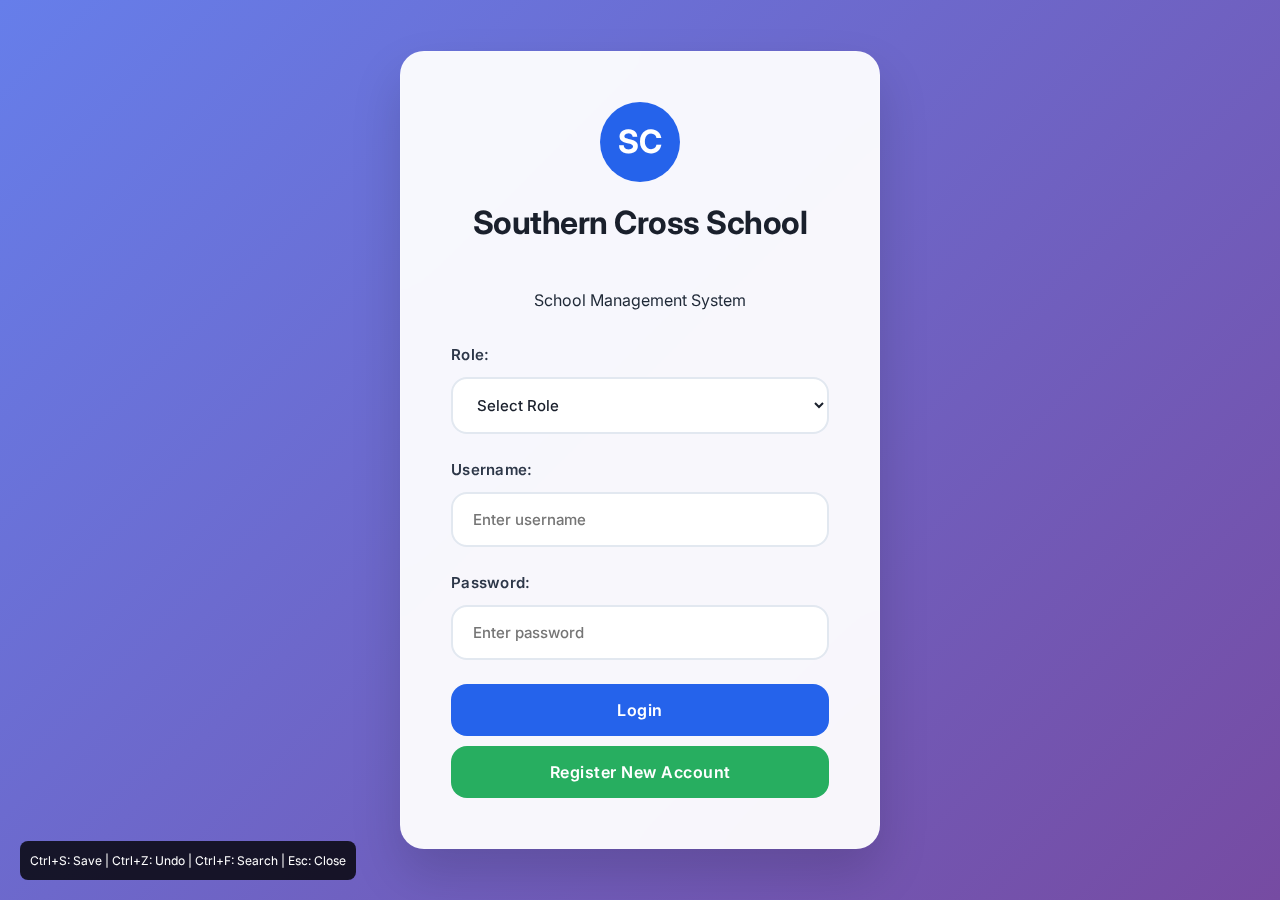
<file: Southern Cross/index.html>
<!DOCTYPE html>
<html>
<head>
    <title>School Hub</title>
    <meta charset="UTF-8">
    <meta name="viewport" content="width=device-width, initial-scale=1.0">
</head>
<body>
    <script src="schoolhub.js"></script>
</body>
</html>
</file>
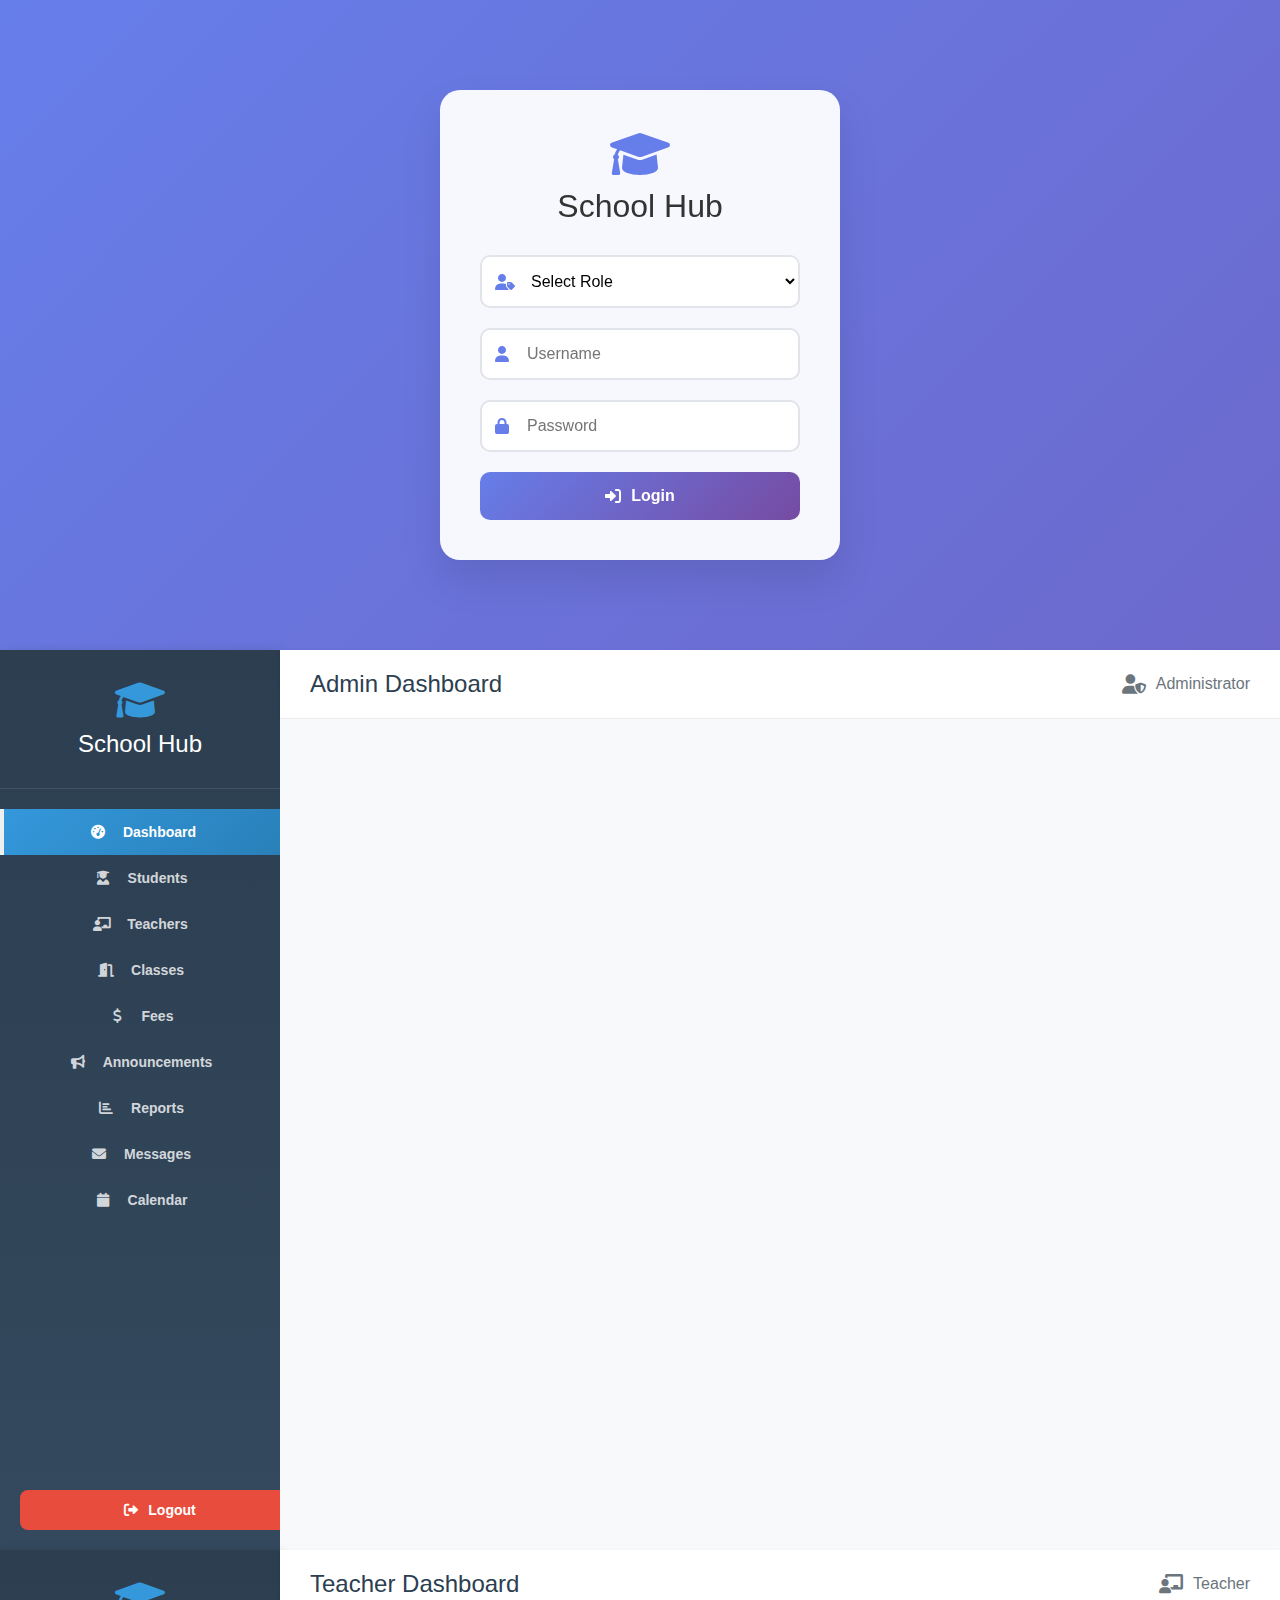
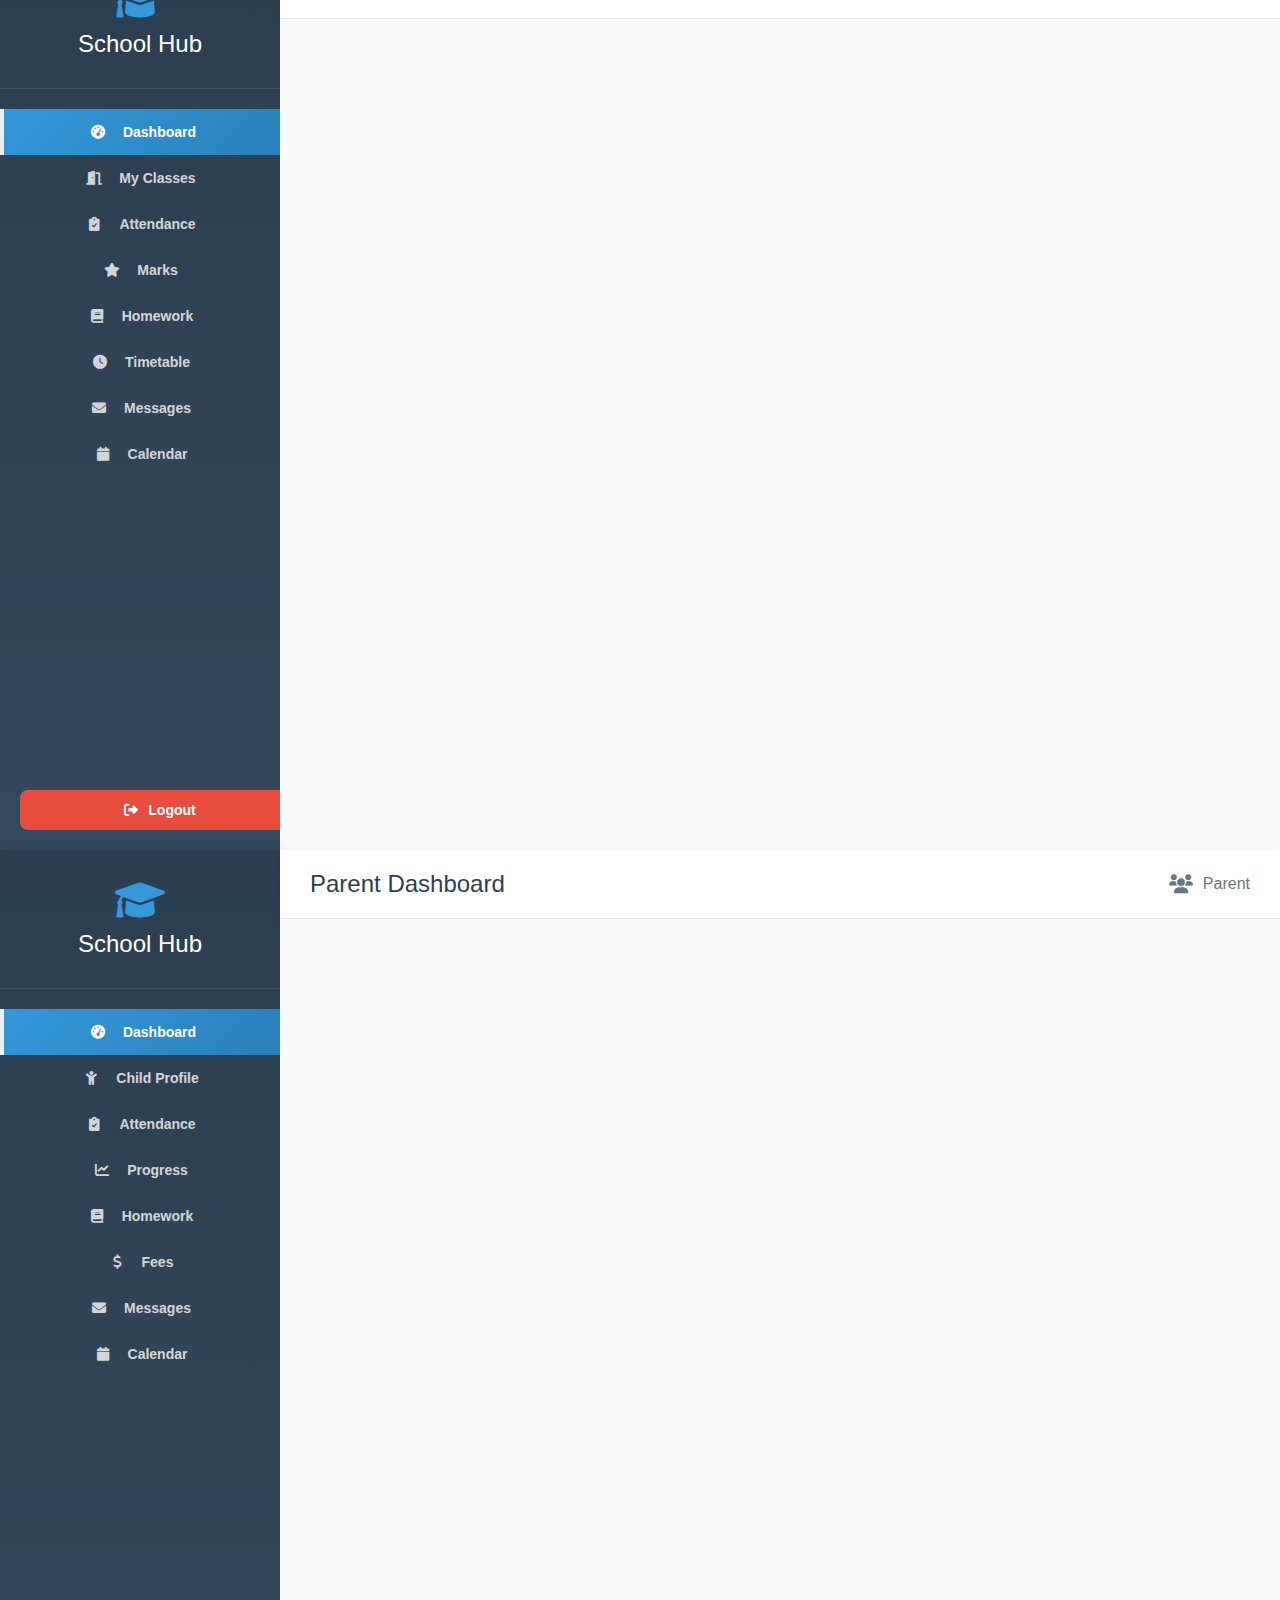
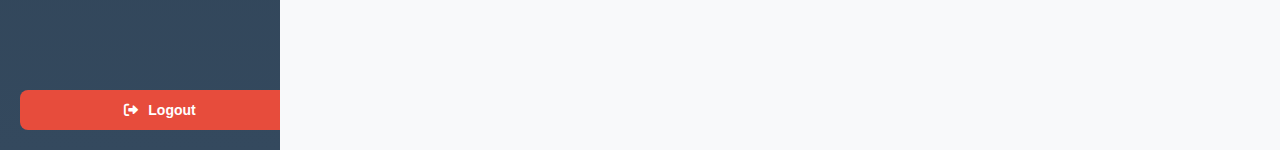
<file: Southern Cross/broo.html>
<!DOCTYPE html>
<html lang="en">
<head>
    <meta charset="UTF-8">
    <meta name="viewport" content="width=device-width, initial-scale=1.0">
    <title>School Hub</title>
    <link rel="stylesheet" href="styles.css">
    <link rel="stylesheet" href="https://cdnjs.cloudflare.com/ajax/libs/font-awesome/6.0.0/css/all.min.css">
</head>
<body>
    <div id="app">
        <div id="login-screen" class="screen active">
            <div class="login-container">
                <div class="login-header">
                    <i class="fas fa-graduation-cap"></i>
                    <h1>School Hub</h1>
                </div>
                <form id="login-form">
                    <div class="input-group">
                        <i class="fas fa-user-tag"></i>
                        <select id="user-role" required>
                            <option value="">Select Role</option>
                            <option value="admin">Admin</option>
                            <option value="teacher">Teacher</option>
                            <option value="parent">Parent</option>
                        </select>
                    </div>
                    <div class="input-group">
                        <i class="fas fa-user"></i>
                        <input type="text" id="username" placeholder="Username" required>
                    </div>
                    <div class="input-group">
                        <i class="fas fa-lock"></i>
                        <input type="password" id="password" placeholder="Password" required>
                    </div>
                    <button type="submit"><i class="fas fa-sign-in-alt"></i> Login</button>
                </form>
            </div>
        </div>

        <div id="admin-dashboard" class="screen dashboard">
            <div class="sidebar">
                <div class="sidebar-header">
                    <i class="fas fa-graduation-cap"></i>
                    <h3>School Hub</h3>
                </div>
                <nav class="sidebar-nav">
                    <button class="nav-btn active" data-section="dashboard"><i class="fas fa-tachometer-alt"></i> Dashboard</button>
                    <button class="nav-btn" data-section="students"><i class="fas fa-user-graduate"></i> Students</button>
                    <button class="nav-btn" data-section="teachers"><i class="fas fa-chalkboard-teacher"></i> Teachers</button>
                    <button class="nav-btn" data-section="classes"><i class="fas fa-door-open"></i> Classes</button>
                    <button class="nav-btn" data-section="fees"><i class="fas fa-dollar-sign"></i> Fees</button>
                    <button class="nav-btn" data-section="announcements"><i class="fas fa-bullhorn"></i> Announcements</button>
                    <button class="nav-btn" data-section="reports"><i class="fas fa-chart-bar"></i> Reports</button>
                    <button class="nav-btn" data-section="messages"><i class="fas fa-envelope"></i> Messages</button>
                    <button class="nav-btn" data-section="calendar"><i class="fas fa-calendar"></i> Calendar</button>
                </nav>
                <button id="logout-btn" class="logout-btn"><i class="fas fa-sign-out-alt"></i> Logout</button>
            </div>
            <div class="main-content">
                <header class="top-header">
                    <h2 id="page-title">Admin Dashboard</h2>
                    <div class="user-info">
                        <i class="fas fa-user-shield"></i>
                        <span id="user-name">Administrator</span>
                    </div>
                </header>
                <div id="admin-content" class="content"></div>
            </div>
        </div>

        <div id="teacher-dashboard" class="screen dashboard">
            <div class="sidebar">
                <div class="sidebar-header">
                    <i class="fas fa-graduation-cap"></i>
                    <h3>School Hub</h3>
                </div>
                <nav class="sidebar-nav">
                    <button class="nav-btn active" data-section="dashboard"><i class="fas fa-tachometer-alt"></i> Dashboard</button>
                    <button class="nav-btn" data-section="my-classes"><i class="fas fa-door-open"></i> My Classes</button>
                    <button class="nav-btn" data-section="attendance"><i class="fas fa-clipboard-check"></i> Attendance</button>
                    <button class="nav-btn" data-section="marks"><i class="fas fa-star"></i> Marks</button>
                    <button class="nav-btn" data-section="homework"><i class="fas fa-book"></i> Homework</button>
                    <button class="nav-btn" data-section="timetable"><i class="fas fa-clock"></i> Timetable</button>
                    <button class="nav-btn" data-section="messages"><i class="fas fa-envelope"></i> Messages</button>
                    <button class="nav-btn" data-section="calendar"><i class="fas fa-calendar"></i> Calendar</button>
                </nav>
                <button id="teacher-logout-btn" class="logout-btn"><i class="fas fa-sign-out-alt"></i> Logout</button>
            </div>
            <div class="main-content">
                <header class="top-header">
                    <h2 id="teacher-page-title">Teacher Dashboard</h2>
                    <div class="user-info">
                        <i class="fas fa-chalkboard-teacher"></i>
                        <span id="teacher-name">Teacher</span>
                    </div>
                </header>
                <div id="teacher-content" class="content"></div>
            </div>
        </div>

        <div id="parent-dashboard" class="screen dashboard">
            <div class="sidebar">
                <div class="sidebar-header">
                    <i class="fas fa-graduation-cap"></i>
                    <h3>School Hub</h3>
                </div>
                <nav class="sidebar-nav">
                    <button class="nav-btn active" data-section="dashboard"><i class="fas fa-tachometer-alt"></i> Dashboard</button>
                    <button class="nav-btn" data-section="child-profile"><i class="fas fa-child"></i> Child Profile</button>
                    <button class="nav-btn" data-section="attendance-view"><i class="fas fa-clipboard-check"></i> Attendance</button>
                    <button class="nav-btn" data-section="progress"><i class="fas fa-chart-line"></i> Progress</button>
                    <button class="nav-btn" data-section="homework-view"><i class="fas fa-book"></i> Homework</button>
                    <button class="nav-btn" data-section="fees-view"><i class="fas fa-dollar-sign"></i> Fees</button>
                    <button class="nav-btn" data-section="messages"><i class="fas fa-envelope"></i> Messages</button>
                    <button class="nav-btn" data-section="calendar"><i class="fas fa-calendar"></i> Calendar</button>
                </nav>
                <button id="parent-logout-btn" class="logout-btn"><i class="fas fa-sign-out-alt"></i> Logout</button>
            </div>
            <div class="main-content">
                <header class="top-header">
                    <h2 id="parent-page-title">Parent Dashboard</h2>
                    <div class="user-info">
                        <i class="fas fa-users"></i>
                        <span id="parent-name">Parent</span>
                    </div>
                </header>
                <div id="parent-content" class="content"></div>
            </div>
        </div>
    </div>

    <script src="app.js"></script>
</body>
</html>
</file>
<file: Southern Cross/styles.css>
* {
    margin: 0;
    padding: 0;
    box-sizing: border-box;
}

body {
    font-family: 'Segoe UI', Tahoma, Geneva, Verdana, sans-serif;
    background: linear-gradient(135deg, #667eea 0%, #764ba2 100%);
    min-height: 100vh;
}

.screen {
    display: none;
}

.screen.active {
    display: block;
}

/* Login Screen */
.login-container {
    max-width: 400px;
    margin: 10vh auto;
    padding: 40px;
    background: rgba(255, 255, 255, 0.95);
    border-radius: 20px;
    box-shadow: 0 20px 40px rgba(0,0,0,0.1);
    backdrop-filter: blur(10px);
}

.login-header {
    text-align: center;
    margin-bottom: 30px;
}

.login-header i {
    font-size: 3rem;
    color: #667eea;
    margin-bottom: 10px;
}

.login-header h1 {
    color: #333;
    font-size: 2rem;
    font-weight: 300;
}

.input-group {
    position: relative;
    margin-bottom: 20px;
}

.input-group i {
    position: absolute;
    left: 15px;
    top: 50%;
    transform: translateY(-50%);
    color: #667eea;
    z-index: 1;
}

input, select {
    width: 100%;
    padding: 15px 15px 15px 45px;
    border: 2px solid #e1e5e9;
    border-radius: 10px;
    font-size: 16px;
    transition: all 0.3s ease;
    background: white;
}

input:focus, select:focus {
    outline: none;
    border-color: #667eea;
    box-shadow: 0 0 0 3px rgba(102, 126, 234, 0.1);
}

button {
    width: 100%;
    padding: 15px;
    background: linear-gradient(135deg, #667eea 0%, #764ba2 100%);
    color: white;
    border: none;
    border-radius: 10px;
    font-size: 16px;
    font-weight: 600;
    cursor: pointer;
    transition: all 0.3s ease;
    display: flex;
    align-items: center;
    justify-content: center;
    gap: 10px;
}

button:hover {
    transform: translateY(-2px);
    box-shadow: 0 10px 20px rgba(102, 126, 234, 0.3);
}

/* Dashboard Layout */
.dashboard {
    display: flex;
    height: 100vh;
}

.sidebar {
    width: 280px;
    background: linear-gradient(180deg, #2c3e50 0%, #34495e 100%);
    color: white;
    display: flex;
    flex-direction: column;
    box-shadow: 2px 0 10px rgba(0,0,0,0.1);
}

.sidebar-header {
    padding: 30px 20px;
    text-align: center;
    border-bottom: 1px solid rgba(255,255,255,0.1);
}

.sidebar-header i {
    font-size: 2.5rem;
    margin-bottom: 10px;
    color: #3498db;
}

.sidebar-header h3 {
    font-weight: 300;
    font-size: 1.5rem;
}

.sidebar-nav {
    flex: 1;
    padding: 20px 0;
}

.nav-btn {
    width: 100%;
    padding: 15px 25px;
    background: transparent;
    color: rgba(255,255,255,0.8);
    border: none;
    text-align: left;
    cursor: pointer;
    transition: all 0.3s ease;
    display: flex;
    align-items: center;
    gap: 15px;
    font-size: 14px;
    border-radius: 0;
}

.nav-btn:hover {
    background: rgba(255,255,255,0.1);
    color: white;
    transform: none;
    box-shadow: none;
}

.nav-btn.active {
    background: linear-gradient(135deg, #3498db 0%, #2980b9 100%);
    color: white;
    border-left: 4px solid #ecf0f1;
}

.nav-btn i {
    width: 20px;
    text-align: center;
}

.logout-btn {
    margin: 20px;
    padding: 12px;
    background: #e74c3c;
    border-radius: 8px;
    font-size: 14px;
}

.logout-btn:hover {
    background: #c0392b;
}

.main-content {
    flex: 1;
    display: flex;
    flex-direction: column;
    background: #f8f9fa;
}

.top-header {
    background: white;
    padding: 20px 30px;
    border-bottom: 1px solid #e9ecef;
    display: flex;
    justify-content: space-between;
    align-items: center;
    box-shadow: 0 2px 4px rgba(0,0,0,0.1);
}

.top-header h2 {
    color: #2c3e50;
    font-weight: 300;
}

.user-info {
    display: flex;
    align-items: center;
    gap: 10px;
    color: #6c757d;
}

.user-info i {
    font-size: 1.2rem;
}

.content {
    flex: 1;
    padding: 30px;
    overflow-y: auto;
    background: #f8f9fa;
}

/* Cards and Components */
.card {
    background: white;
    padding: 25px;
    border-radius: 15px;
    box-shadow: 0 5px 15px rgba(0,0,0,0.08);
    margin-bottom: 20px;
    border: 1px solid #e9ecef;
}

.card h3 {
    color: #2c3e50;
    margin-bottom: 20px;
    font-weight: 600;
}

.stats-grid {
    display: grid;
    grid-template-columns: repeat(auto-fit, minmax(250px, 1fr));
    gap: 20px;
    margin-bottom: 30px;
}

.stat-card {
    background: white;
    padding: 25px;
    border-radius: 15px;
    box-shadow: 0 5px 15px rgba(0,0,0,0.08);
    text-align: center;
    border-left: 4px solid #3498db;
}

.stat-card.success {
    border-left-color: #27ae60;
}

.stat-card.warning {
    border-left-color: #f39c12;
}

.stat-card.danger {
    border-left-color: #e74c3c;
}

.stat-card i {
    font-size: 2.5rem;
    margin-bottom: 15px;
    color: #3498db;
}

.stat-card.success i {
    color: #27ae60;
}

.stat-card.warning i {
    color: #f39c12;
}

.stat-card.danger i {
    color: #e74c3c;
}

.stat-card h4 {
    font-size: 2rem;
    font-weight: 700;
    color: #2c3e50;
    margin-bottom: 5px;
}

.stat-card p {
    color: #6c757d;
    font-size: 14px;
}

.data-grid {
    display: grid;
    gap: 20px;
}

.data-card {
    background: white;
    padding: 20px;
    border-radius: 12px;
    box-shadow: 0 3px 10px rgba(0,0,0,0.05);
    border-left: 4px solid #3498db;
    transition: all 0.3s ease;
}

.data-card:hover {
    transform: translateY(-2px);
    box-shadow: 0 8px 25px rgba(0,0,0,0.1);
}

.data-card h4 {
    color: #2c3e50;
    margin-bottom: 10px;
    font-weight: 600;
}

.data-card p {
    color: #6c757d;
    margin-bottom: 8px;
    font-size: 14px;
}

.btn-group {
    display: flex;
    gap: 10px;
    margin-top: 15px;
}

.btn {
    padding: 8px 16px;
    border: none;
    border-radius: 6px;
    cursor: pointer;
    font-size: 12px;
    font-weight: 500;
    transition: all 0.3s ease;
    width: auto;
}

.btn-primary {
    background: #3498db;
    color: white;
}

.btn-success {
    background: #27ae60;
    color: white;
}

.btn-warning {
    background: #f39c12;
    color: white;
}

.btn-danger {
    background: #e74c3c;
    color: white;
}

.btn:hover {
    transform: translateY(-1px);
    box-shadow: 0 4px 8px rgba(0,0,0,0.2);
}

.form-group {
    margin-bottom: 20px;
}

.form-group label {
    display: block;
    margin-bottom: 8px;
    font-weight: 600;
    color: #2c3e50;
}

.form-row {
    display: grid;
    grid-template-columns: 1fr 1fr;
    gap: 20px;
}

textarea {
    width: 100%;
    padding: 12px;
    border: 2px solid #e1e5e9;
    border-radius: 8px;
    font-family: inherit;
    resize: vertical;
    min-height: 100px;
}

.search-box {
    position: relative;
    margin-bottom: 20px;
}

.search-box input {
    padding-left: 45px;
}

.search-box i {
    position: absolute;
    left: 15px;
    top: 50%;
    transform: translateY(-50%);
    color: #6c757d;
}

.notification {
    padding: 15px;
    border-radius: 8px;
    margin-bottom: 15px;
    display: flex;
    align-items: center;
    gap: 10px;
}

.notification.success {
    background: #d4edda;
    color: #155724;
    border: 1px solid #c3e6cb;
}

.notification.warning {
    background: #fff3cd;
    color: #856404;
    border: 1px solid #ffeaa7;
}

.notification.info {
    background: #cce7ff;
    color: #004085;
    border: 1px solid #b3d7ff;
}

/* Mobile Responsive */
@media (max-width: 768px) {
    .dashboard {
        flex-direction: column;
    }
    
    .sidebar {
        width: 100%;
        height: auto;
        order: 2;
    }
    
    .main-content {
        order: 1;
    }
    
    .sidebar-nav {
        display: flex;
        overflow-x: auto;
        padding: 10px;
    }
    
    .nav-btn {
        white-space: nowrap;
        min-width: 120px;
        text-align: center;
        justify-content: center;
    }
    
    .content {
        padding: 20px 15px;
    }
    
    .stats-grid {
        grid-template-columns: 1fr;
    }
    
    .form-row {
        grid-template-columns: 1fr;
    }
    
    .login-container {
        margin: 5vh 20px;
        padding: 30px 25px;
    }
}
</file>
